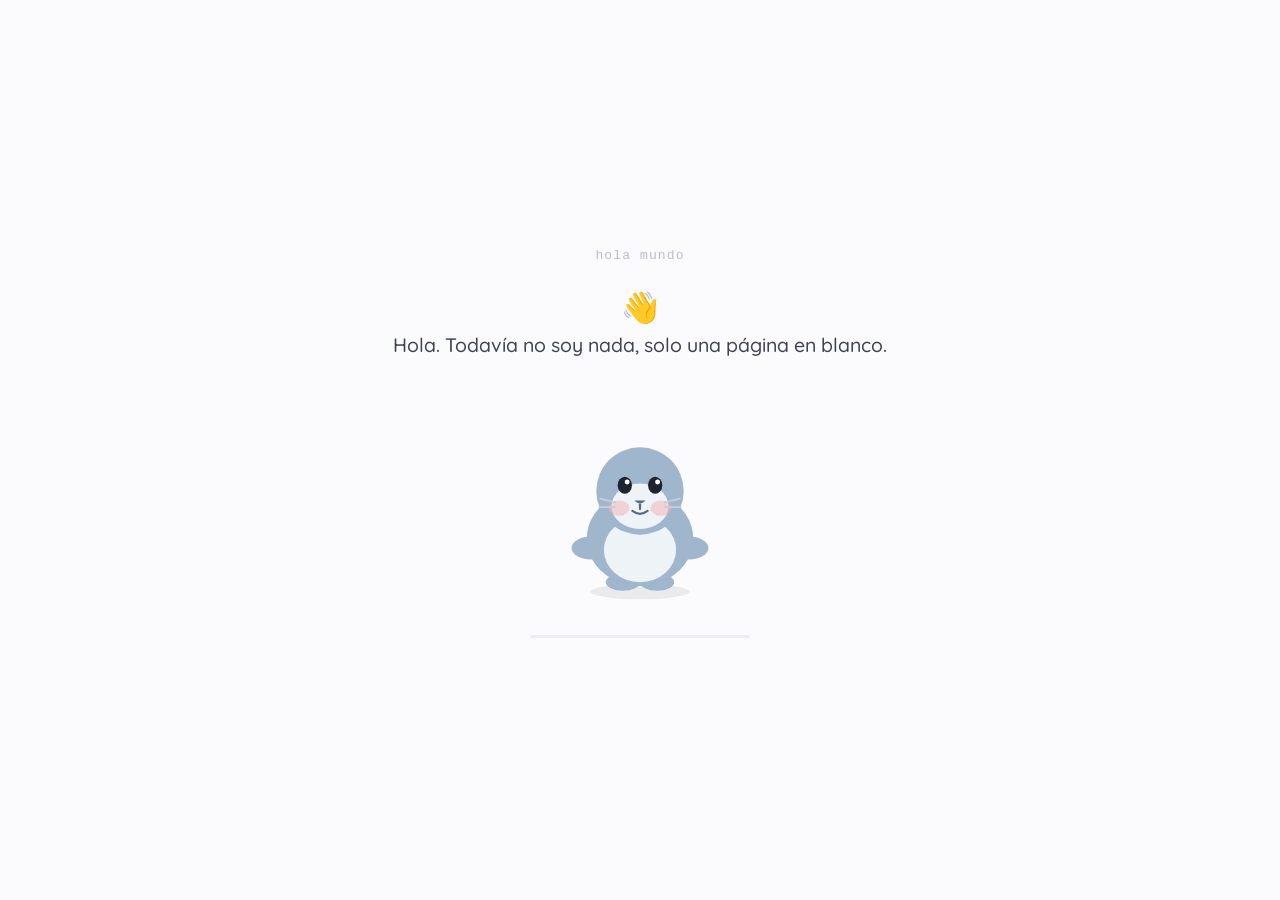
<file: index.html>
<!DOCTYPE html>
<html lang="es">
<head>
<meta charset="utf-8">
<meta name="viewport" content="width=device-width, initial-scale=1, viewport-fit=cover">
<meta name="theme-color" content="#0e1016">
<title>API UNIVERSAL</title>
<link rel="preconnect" href="https://fonts.googleapis.com">
<link rel="preconnect" href="https://fonts.gstatic.com" crossorigin>
<link rel="stylesheet" href="https://fonts.googleapis.com/css2?family=Bebas+Neue&family=Fredoka:wght@400;600&family=Lora:wght@400;600&family=Playfair+Display:wght@600;800&family=Quicksand:wght@400;600;700&family=Space+Grotesk:wght@400;600;700&display=swap">
<link rel="stylesheet" href="css/styles.css?v=13">
</head>
<body>

<!-- ================= HOLA MUNDO ================= -->
<section id="hola" class="hola">
  <div class="hola-caja">
    <p class="hola-cero">hola mundo</p>

    <div class="ico" id="ico"></div>
    <div class="dice" id="dice"></div>

    <div class="mascota" id="mascota"></div>

    <div class="responde" id="responde"></div>

    <div class="progreso" id="progreso"><div class="progreso-in" id="progreso-in"></div></div>
  </div>
</section>

<!-- ================= APP ================= -->
<section id="app" hidden>
  <header class="top">
    <button class="menu-btn" id="menu-btn" aria-label="Menú">☰</button>
    <div class="marca">API<span>UNIVERSAL</span></div>
    <div class="buscador"><span>🔎</span><input type="text" placeholder="Buscar" disabled></div>
    <div class="top-user">
      <span class="avatar" id="avatar"></span>
      <span class="top-nombre" id="top-nombre"></span>
      <button class="btn ghost mini" id="salir">Salir</button>
    </div>
  </header>

  <div class="cuerpo">
    <nav class="menu" id="menu">
      <button class="menu-item activo" data-vista="v-inicio"><i>🏠</i>Inicio</button>
      <button class="menu-item" data-vista="v-videos"><i>▶️</i>Videos</button>
      <button class="menu-item" data-vista="v-mensajes"><i>💬</i>Mensajes</button>
      <button class="menu-item" data-vista="v-perfil"><i>👤</i>Mi perfil</button>

      <div class="panel-caja">
        <div class="panel-cabeza">
          <span class="panel-tema" id="panel-tema"></span>
          <div>
            <b id="panel-titulo">Sin estilo todavía</b>
            <span id="panel-aire">La página está en su forma neutra</span>
          </div>
        </div>
        <div id="barras" class="barras"></div>
      </div>

      <div class="panel-caja">
        <div class="menu-titulo">Lo último que aprendió</div>
        <ul id="historial" class="historial"></ul>
        <button class="btn ghost mini ancho" id="reiniciar2">Empezar de nuevo</button>
      </div>
    </nav>

    <main class="centro">
      <div id="banner" class="banner"></div>

      <!-- ---------- inicio ---------- -->
      <section id="v-inicio" class="vista activo">
        <div id="inicio-vacio" class="vacio">
          <div class="vacio-ico">▶️</div>
          <h3>Todavía no sabemos nada de vos</h3>
          <p>Abrí cualquiera de estos videos. Con eso solo, la página se va a ir
             armando a tu gusto: los colores, lo que aparece y con quién platicás.</p>
        </div>
        <h4 class="seccion" id="titulo-inicio"></h4>
        <div id="rejilla-inicio" class="rejilla"></div>
        <h4 class="seccion" id="titulo-foro" hidden>En el foro</h4>
        <div id="feed"></div>
      </section>

      <!-- ---------- videos ---------- -->
      <section id="v-videos" class="vista">
        <div id="reproductor-caja" hidden>
          <div class="reproductor" id="reproductor">
            <div class="escena" id="escena"></div>
            <button class="play" id="play" aria-label="Reproducir">▶</button>
            <div class="barra"><div class="barra-in" id="barra-in"></div></div>
          </div>
          <div class="video-info">
            <h3 id="video-titulo"></h3>
            <p class="tenue chico" id="video-canal"></p>
            <div class="acciones">
              <button class="accion" id="v-like">🤍 Me gusta</button>
              <button class="accion" id="v-guardar">🔖 Guardar</button>
            </div>
            <div class="comentarios" id="video-coment"></div>
          </div>
        </div>
        <h4 class="seccion" id="titulo-videos"></h4>
        <div id="rejilla-videos" class="rejilla"></div>
      </section>

      <!-- ---------- mensajes ---------- -->
      <section id="v-mensajes" class="vista">
        <div class="chat">
          <div class="chat-head" id="chat-head"></div>
          <div class="chat-cuerpo" id="chat-cuerpo"></div>
          <div class="chat-pie">
            <input type="text" id="chat-texto" placeholder="Escribí un mensaje...">
            <button class="btn mini" id="chat-enviar">Enviar</button>
          </div>
        </div>
      </section>

      <!-- ---------- perfil ---------- -->
      <section id="v-perfil" class="vista">
        <div class="tarjeta perfil">
          <span class="avatar xl" id="avatar2"></span>
          <h3 id="perfil-nombre"></h3>
          <p class="tenue chico" id="perfil-user"></p>
          <p class="tenue" id="perfil-resumen"></p>
          <div class="chips" id="perfil-chips"></div>
          <button class="btn ghost mini" id="reiniciar">Empezar de nuevo</button>
        </div>
      </section>
    </main>
  </div>
</section>

<script src="js/app.js?v=13"></script>
<script src="js/mascota.js?v=13"></script>
</body>
</html>
</file>
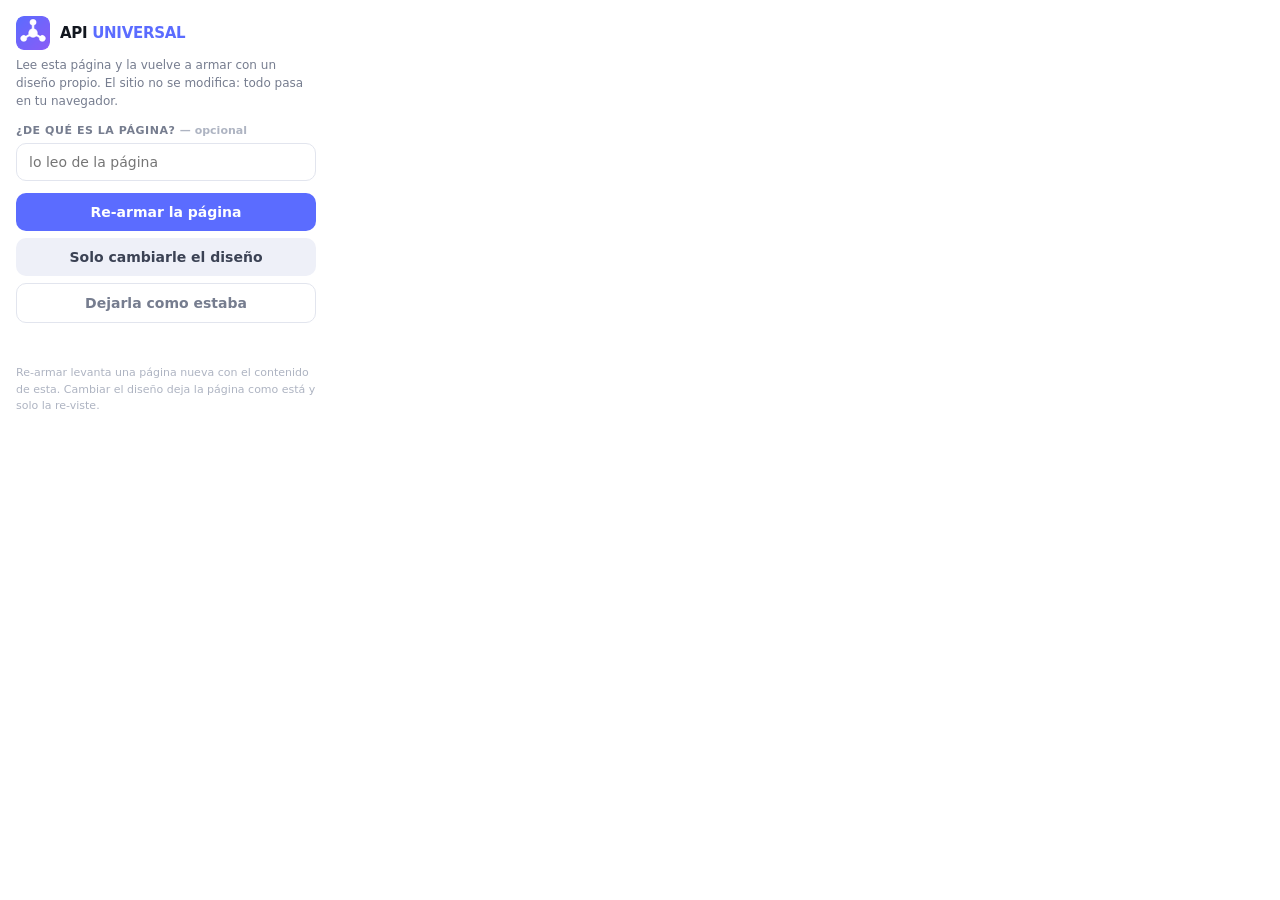
<file: extension/popup.html>
<!doctype html>
<meta charset="utf-8">
<style>
  body{width:300px;margin:0;padding:16px;font:14px "Segoe UI",system-ui,sans-serif;color:#12171f}
  .cab{display:flex;align-items:center;gap:10px;margin-bottom:6px}
  .cab img{border-radius:8px;display:block}
  h1{font-size:15px;margin:0;letter-spacing:-.02em}
  h1 span{color:#5b6cff}
  p.intro{margin:0 0 14px;font-size:12px;color:#767d8f;line-height:1.5}
  label{display:block;font-size:11px;font-weight:700;color:#767d8f;margin-bottom:6px;
        text-transform:uppercase;letter-spacing:.05em}
  label b{font-weight:700;color:#aeb4c2;text-transform:none;letter-spacing:0}
  input{width:100%;box-sizing:border-box;padding:10px 12px;border:1px solid #e2e5ee;
        border-radius:10px;font:inherit;margin-bottom:12px}
  input:focus{outline:0;border-color:#5b6cff;box-shadow:0 0 0 3px rgba(91,108,255,.14)}
  button{width:100%;padding:11px;border:0;border-radius:10px;background:#5b6cff;color:#fff;
         font:inherit;font-weight:600;cursor:pointer;margin-bottom:7px}
  button:hover:not(:disabled){filter:brightness(1.08)}
  button:disabled{opacity:.5;cursor:default}
  button.claro{background:#eef0f8;color:#3b4254}
  button.gris{background:transparent;color:#767d8f;border:1px solid #e2e5ee}
  .pie{font-size:11px;color:#aeb4c2;line-height:1.5;margin:10px 0 0}
  #msg{font-size:12px;color:#767d8f;line-height:1.45;margin:9px 0 0;min-height:16px}
  #msg.malo{color:#c0392b}
</style>
<div class="cab">
  <img src="iconos/icono48.png" alt="" width="34" height="34">
  <h1>API <span>UNIVERSAL</span></h1>
</div>
<p class="intro">Lee esta página y la vuelve a armar con un diseño propio.
   El sitio no se modifica: todo pasa en tu navegador.</p>

<label>¿De qué es la página? <b>— opcional</b></label>
<input id="tema" placeholder="lo leo de la página">

<button id="rearmar">Re-armar la página</button>
<button id="vestir" class="claro">Solo cambiarle el diseño</button>
<button id="quitar" class="gris">Dejarla como estaba</button>
<p id="msg"></p>
<p class="pie">Re-armar levanta una página nueva con el contenido de esta.
   Cambiar el diseño deja la página como está y solo la re-viste.</p>
<script src="popup.js"></script>
</file>
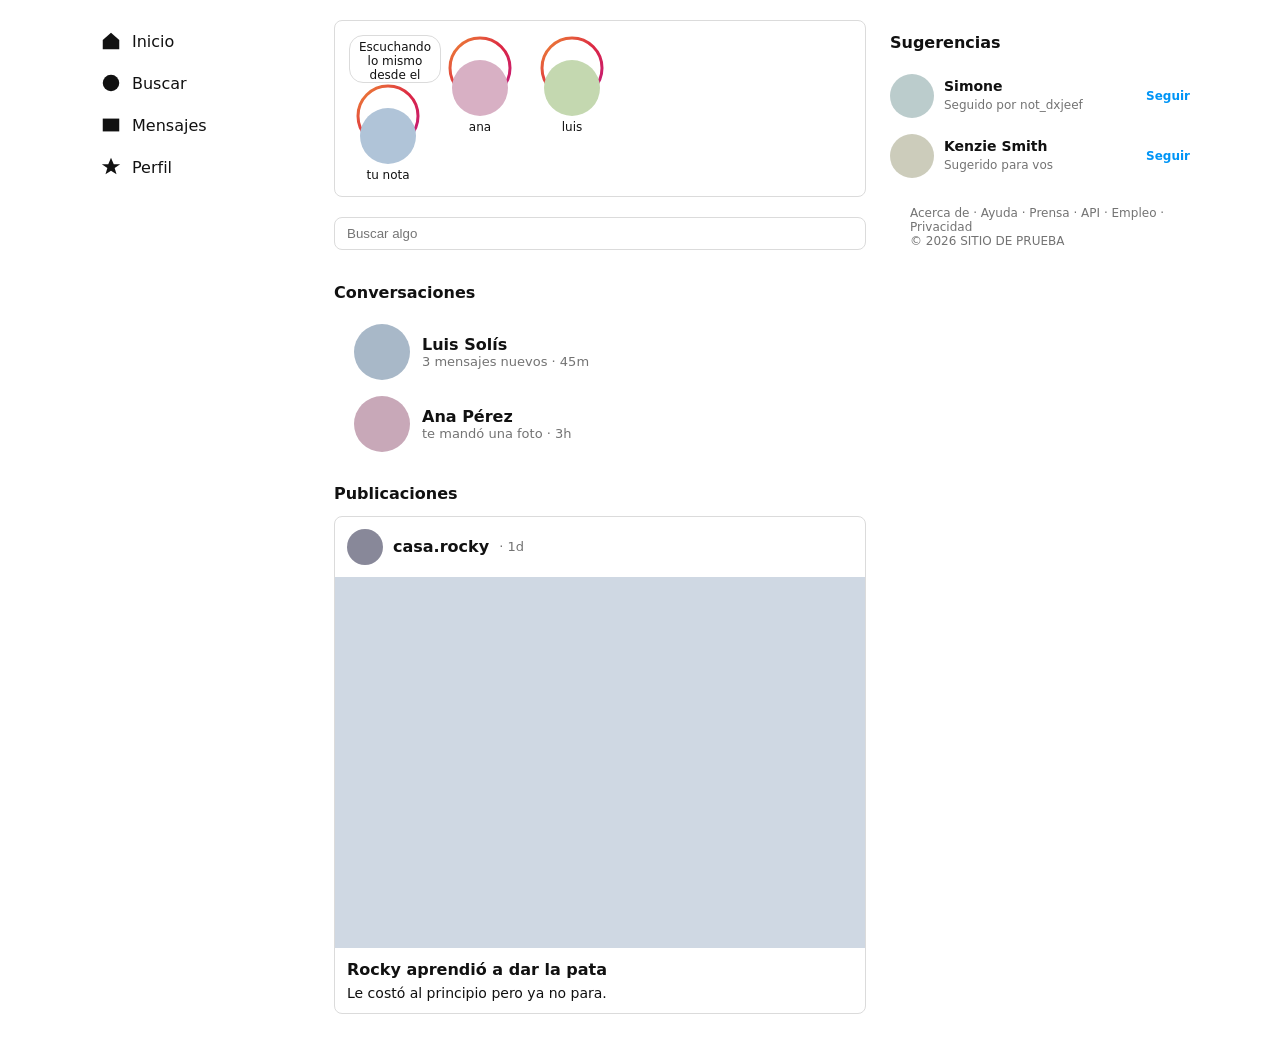
<file: servidor/prueba.html>
<!doctype html>
<html lang="es">
<head>
<meta charset="utf-8">
<meta name="viewport" content="width=device-width,initial-scale=1">
<title>Banco de pruebas</title>
<style>
  body{margin:0;font-family:"Segoe UI",system-ui,sans-serif;background:#fff;color:#111}
  .disposicion{display:flex;gap:24px;max-width:1100px;margin:0 auto;padding:20px}
  nav{width:220px;flex:none;position:sticky;top:20px;height:min-content}
  nav a{display:flex;align-items:center;gap:10px;padding:10px;text-decoration:none;color:#111}
  nav svg{width:22px;height:22px}
  main{flex:1;min-width:0}
  article{border:1px solid #dbdbdb;border-radius:8px;margin-bottom:20px;background:#fff}
  .cab{display:flex;align-items:center;gap:10px;padding:12px}
  .cab img{width:36px;height:36px;border-radius:50%}
  article > img{width:100%;display:block}
  aside{width:300px;flex:none}
  .sug{display:flex;align-items:center;gap:10px;padding:8px 0}
  .sug img{width:44px;height:44px;border-radius:50%}
  .sug .txt{flex:1;min-width:0}
  .sug b{display:block;font-size:14px}
  .sug span{font-size:12px;color:#737373}
  /* fila de lista, como una conversacion: es un div[role=button] ANCHO */
  .fila{display:flex;gap:12px;align-items:center;padding:8px 20px;cursor:pointer}
  .fila img{width:56px;height:56px;border-radius:50%}
  /* nota con medida justa: su texto desborda por poco y saca barra */
  .nota{width:78px;height:38px;overflow-y:auto;font-size:12px;
        border:1px solid #dbdbdb;border-radius:14px;padding:4px 6px;text-align:center}
  .historias{display:flex;gap:14px;padding:14px;border:1px solid #dbdbdb;border-radius:8px;margin-bottom:20px}
  .historia{text-align:center;width:78px}
  .historia canvas{width:66px;height:66px;display:block;margin:0 auto}
  .historia img{width:56px;height:56px;border-radius:50%;margin-top:-61px;position:relative}
  input{padding:8px 12px;border:1px solid #dbdbdb;border-radius:8px;width:100%;box-sizing:border-box}
  footer{padding:20px;font-size:12px;color:#737373}
  h2{font-size:16px}
</style>
</head>
<body>
<div class="disposicion">
  <nav role="navigation">
    <a href="#"><svg viewBox="0 0 24 24" fill="currentColor"><path d="M3 11l9-8 9 8v10H3z"/></svg>Inicio</a>
    <a href="#"><svg viewBox="0 0 24 24" fill="currentColor"><circle cx="12" cy="12" r="9"/></svg>Buscar</a>
    <a href="#"><svg viewBox="0 0 24 24" fill="currentColor"><rect x="3" y="5" width="18" height="14"/></svg>Mensajes</a>
    <a href="#"><svg viewBox="0 0 24 24" fill="currentColor"><path d="M12 2l3 7h7l-6 4 2 7-6-4-6 4 2-7-6-4h7z"/></svg>Perfil</a>
  </nav>

  <main role="main">
    <div role="presentation" class="historias">
      <div class="historia">
        <div class="nota">Escuchando lo mismo desde el martes</div>
        <canvas width="66" height="66"></canvas>
        <img src="data:image/svg+xml,%3Csvg xmlns='http://www.w3.org/2000/svg' width='56' height='56'%3E%3Crect width='56' height='56' fill='%23b0c4d8'/%3E%3C/svg%3E" alt="foto de perfil">
        <div style="font-size:12px">tu nota</div>
      </div>
      <div class="historia">
        <canvas width="66" height="66"></canvas>
        <img src="data:image/svg+xml,%3Csvg xmlns='http://www.w3.org/2000/svg' width='56' height='56'%3E%3Crect width='56' height='56' fill='%23d8b0c4'/%3E%3C/svg%3E" alt="foto de perfil">
        <div style="font-size:12px">ana</div>
      </div>
      <div class="historia">
        <canvas width="66" height="66"></canvas>
        <img src="data:image/svg+xml,%3Csvg xmlns='http://www.w3.org/2000/svg' width='56' height='56'%3E%3Crect width='56' height='56' fill='%23c4d8b0'/%3E%3C/svg%3E" alt="foto de perfil">
        <div style="font-size:12px">luis</div>
      </div>
    </div>

    <input type="text" placeholder="Buscar algo" style="margin-bottom:20px">

    <h2>Conversaciones</h2>
    <div role="button" class="fila" tabindex="0">
      <img src="data:image/svg+xml,%3Csvg xmlns='http://www.w3.org/2000/svg' width='56' height='56'%3E%3Crect width='56' height='56' fill='%23a8b8c8'/%3E%3C/svg%3E" alt="foto de perfil">
      <div><b>Luis Solís</b><div style="font-size:13px;color:#737373">3 mensajes nuevos · 45m</div></div>
    </div>
    <div role="button" class="fila" tabindex="0">
      <img src="data:image/svg+xml,%3Csvg xmlns='http://www.w3.org/2000/svg' width='56' height='56'%3E%3Crect width='56' height='56' fill='%23c8a8b8'/%3E%3C/svg%3E" alt="foto de perfil">
      <div><b>Ana Pérez</b><div style="font-size:13px;color:#737373">te mandó una foto · 3h</div></div>
    </div>

    <h2 style="margin-top:24px">Publicaciones</h2>
    <article>
      <div class="cab">
        <img src="data:image/svg+xml,%3Csvg xmlns='http://www.w3.org/2000/svg' width='36' height='36'%3E%3Crect width='36' height='36' fill='%23889'/%3E%3C/svg%3E" alt="foto de perfil">
        <b>casa.rocky</b><span style="color:#737373;font-size:13px">· 1d</span>
      </div>
      <img src="data:image/svg+xml,%3Csvg xmlns='http://www.w3.org/2000/svg' width='600' height='420'%3E%3Crect width='600' height='420' fill='%23cfd8e3'/%3E%3C/svg%3E" alt="publicación">
      <div style="padding:12px"><b>Rocky aprendió a dar la pata</b>
        <p style="margin:6px 0 0;font-size:14px">Le costó al principio pero ya no para.</p></div>
    </article>
  </main>

  <aside>
    <h2>Sugerencias</h2>
    <div class="sug">
      <img src="data:image/svg+xml,%3Csvg xmlns='http://www.w3.org/2000/svg' width='44' height='44'%3E%3Crect width='44' height='44' fill='%23bcc'/%3E%3C/svg%3E" alt="foto de perfil">
      <div class="txt"><b>Simone</b><span>Seguido por not_dxjeef</span></div>
      <div role="button" tabindex="0" style="color:#0095f6;font-weight:600;font-size:12px">Seguir</div>
    </div>
    <div class="sug">
      <img src="data:image/svg+xml,%3Csvg xmlns='http://www.w3.org/2000/svg' width='44' height='44'%3E%3Crect width='44' height='44' fill='%23ccb'/%3E%3C/svg%3E" alt="foto de perfil">
      <div class="txt"><b>Kenzie Smith</b><span>Sugerido para vos</span></div>
      <div role="button" tabindex="0" style="color:#0095f6;font-weight:600;font-size:12px">Seguir</div>
    </div>
    <footer>Acerca de · Ayuda · Prensa · API · Empleo · Privacidad<br>© 2026 SITIO DE PRUEBA</footer>
  </aside>
</div>

<script>
/* los anillos de las historias, como los dibuja el sitio real */
document.querySelectorAll('.historia canvas').forEach((c,i)=>{
  const x=c.getContext('2d');
  const g=x.createLinearGradient(0,0,66,66);
  g.addColorStop(0,'#f09433'); g.addColorStop(.5,'#dc2743'); g.addColorStop(1,'#bc1888');
  x.strokeStyle=g; x.lineWidth=3; x.beginPath(); x.arc(33,33,30,0,Math.PI*2); x.stroke();
});
</script>
</body>
</html>
</file>
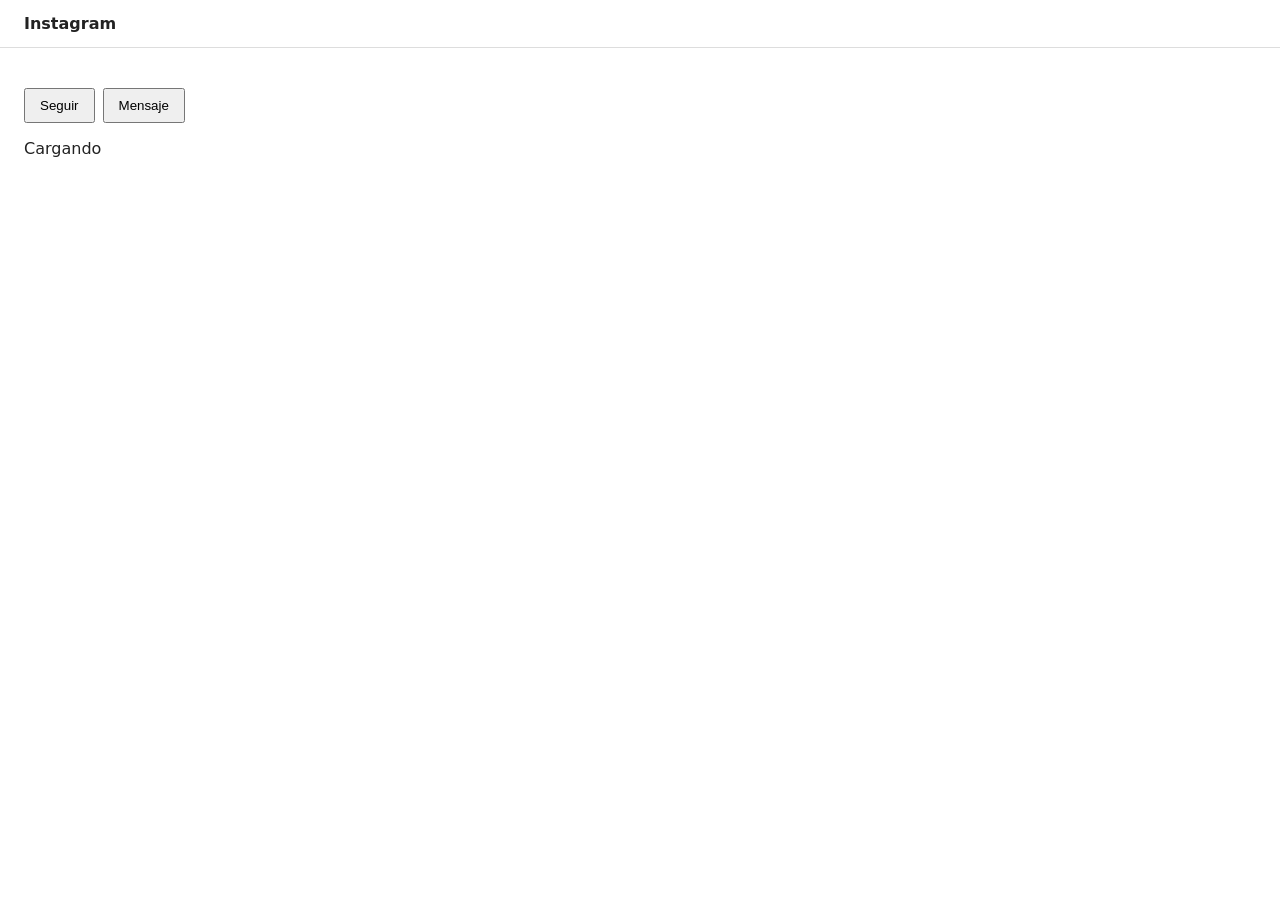
<file: servidor/prueba_flaca.html>
<!doctype html>
<html lang="es">
<meta charset="utf-8">
<title>Banco de pruebas — una pagina flaca</title>
<!--
  Una pagina que casi no tiene nada: es el caso que dispara la invencion.
  Imita lo que devuelve una app moderna cuando el extractor la mira: una
  cabecera, un par de botones y ni un parrafo.
-->
<style>
  body{margin:0;font:16px system-ui,sans-serif;color:#222;background:#fff}
  header{display:flex;gap:16px;align-items:center;padding:14px 24px;border-bottom:1px solid #ddd}
  .logo{font-weight:800}
  main{padding:40px 24px}
  button{padding:8px 14px;margin-right:8px}
</style>
<header><span class="logo">Instagram</span></header>
<main>
  <button>Seguir</button><button>Mensaje</button>
  <p>Cargando</p>
</main>
</html>
</file>
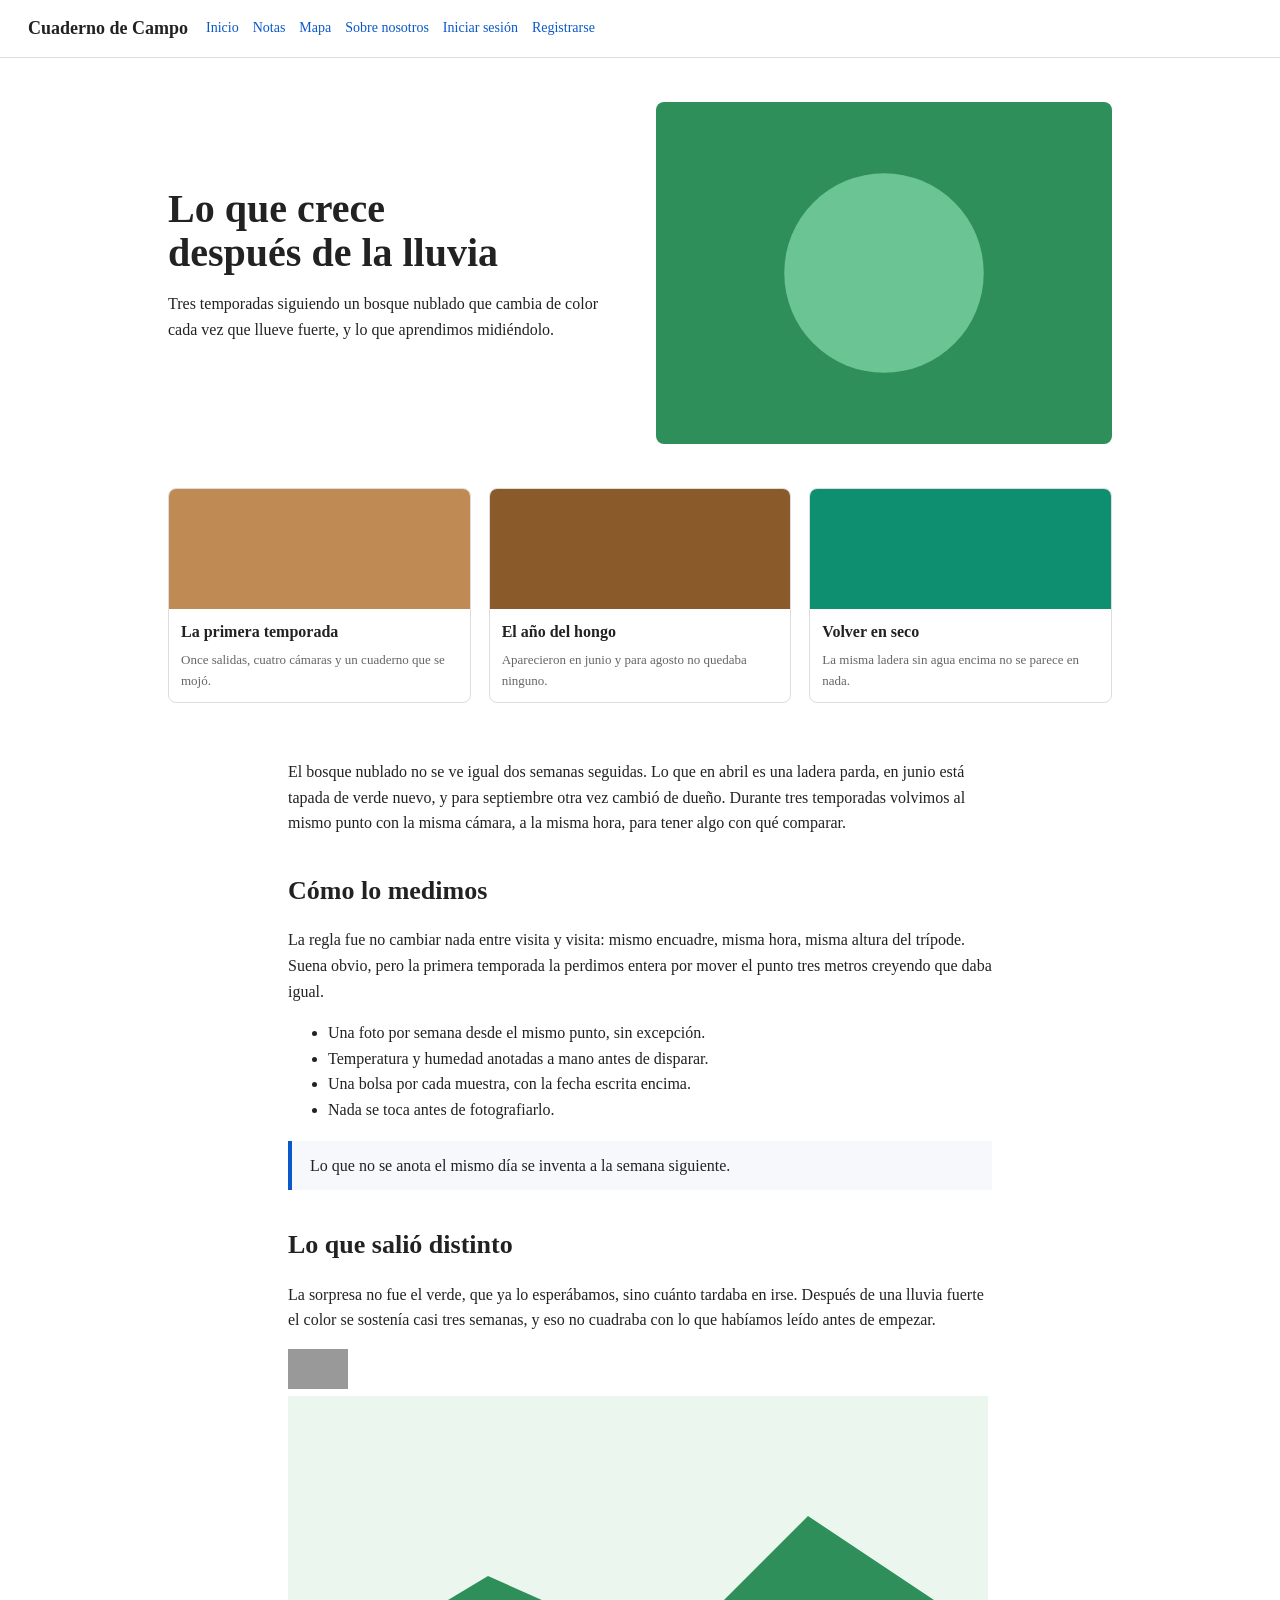
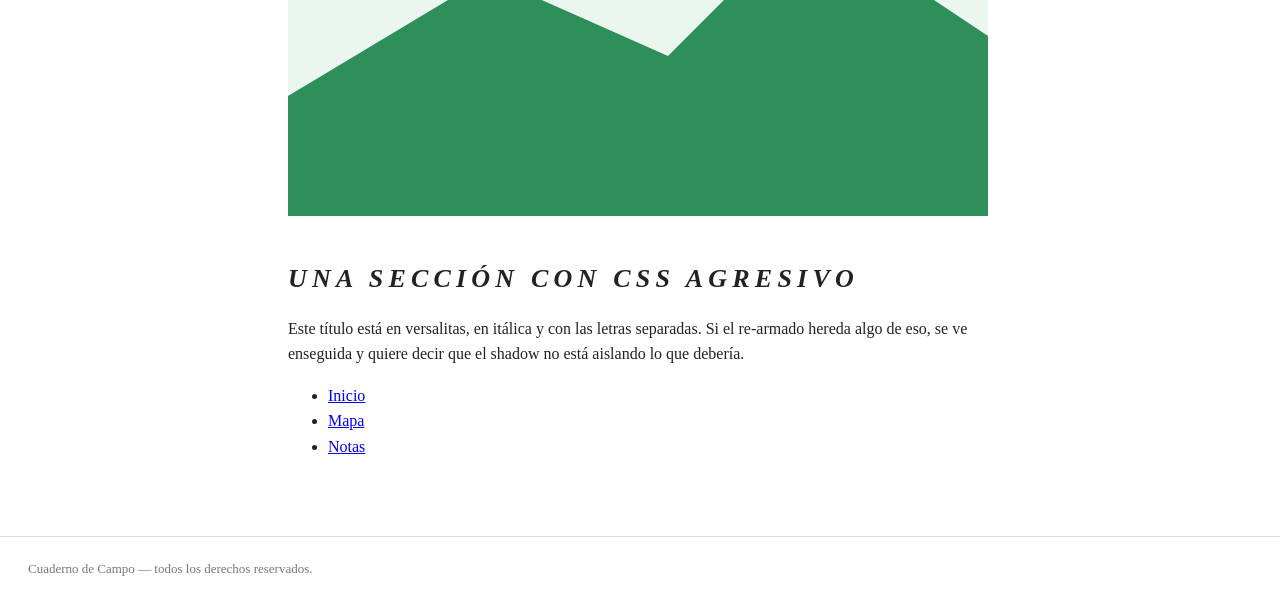
<file: servidor/prueba_rearmado.html>
<!doctype html>
<html lang="es">
<meta charset="utf-8">
<title>Banco de pruebas — el re-armado</title>
<meta name="description" content="Una página cualquiera, con las formas que el extractor tiene que reconocer.">
<!--
  BANCO DE PRUEBAS DEL RE-ARMADO.

  Es una pagina de mentira con las formas que el extractor tiene que
  reconocer: cabecera con menu, portada con foto, una rejilla de tarjetas,
  un articulo con titulos y listas, y un pie. Ademas trae trampas a
  proposito: texto escondido, un menu disfrazado de lista, una imagen
  chiquita que NO deberia entrar y un contenedor con CSS agresivo.

  Sirve para medir sin depender de que un sitio ajeno este como esperabamos.
  Se abre en http://localhost:4321/servidor/prueba_rearmado.html
-->
<style>
  *{box-sizing:border-box}
  body{margin:0;font:16px/1.6 Georgia,serif;color:#222;background:#fff}
  header{display:flex;gap:18px;align-items:center;padding:14px 28px;border-bottom:1px solid #ddd}
  header .logo{font-weight:800;font-size:18px}
  nav{display:flex;gap:14px}
  nav a{color:#0a58ca;text-decoration:none;font-size:14px}
  .hero{padding:44px 28px;max-width:1000px;margin:0 auto;display:grid;
        grid-template-columns:1fr 1fr;gap:32px;align-items:center}
  .hero img{width:100%;border-radius:8px}
  h1{font-size:40px;line-height:1.1;margin:0 0 14px}
  .rejilla{display:grid;grid-template-columns:repeat(3,1fr);gap:18px;
           max-width:1000px;margin:0 auto;padding:0 28px 40px}
  .cosa{border:1px solid #ddd;border-radius:8px;overflow:hidden}
  .cosa img{width:100%;height:120px;object-fit:cover;display:block}
  .cosa div{padding:10px 12px}
  .cosa h3{margin:0 0 6px;font-size:16px}
  .cosa p{margin:0;font-size:13px;color:#666}
  main{max-width:760px;margin:0 auto;padding:0 28px 60px}
  h2{margin:34px 0 12px;font-size:26px}
  blockquote{margin:18px 0;padding:12px 18px;border-left:4px solid #0a58ca;background:#f6f8fc}
  footer{border-top:1px solid #ddd;padding:22px 28px;color:#777;font-size:13px}
  .escondido{display:none}
  .agresivo{text-transform:uppercase;font-style:italic;letter-spacing:.2em}
  .chiquita{width:60px;height:40px}
</style>

<header>
  <span class="logo">Cuaderno de Campo</span>
  <nav>
    <a href="/inicio">Inicio</a>
    <a href="/notas">Notas</a>
    <a href="/mapa">Mapa</a>
    <a href="/sobre">Sobre nosotros</a>
    <a href="/entrar">Iniciar sesión</a>
    <a href="/alta">Registrarse</a>
  </nav>
</header>

<section class="hero">
  <div>
    <h1>Lo que crece<br>después de la lluvia</h1>
    <p>Tres temporadas siguiendo un bosque nublado que cambia de color cada
       vez que llueve fuerte, y lo que aprendimos midiéndolo.</p>
  </div>
  <img src="data:image/svg+xml;utf8,%3Csvg xmlns='http://www.w3.org/2000/svg' width='640' height='480'%3E%3Crect width='640' height='480' fill='%232f8f5b'/%3E%3Ccircle cx='320' cy='240' r='140' fill='%236bc493'/%3E%3C/svg%3E" alt="El bosque desde arriba">
</section>

<section class="rejilla">
  <article class="cosa">
    <img src="data:image/svg+xml;utf8,%3Csvg xmlns='http://www.w3.org/2000/svg' width='400' height='260'%3E%3Crect width='400' height='260' fill='%23c08a55'/%3E%3C/svg%3E" alt="">
    <div><h3>La primera temporada</h3><p>Once salidas, cuatro cámaras y un cuaderno que se mojó.</p></div>
  </article>
  <article class="cosa">
    <img src="data:image/svg+xml;utf8,%3Csvg xmlns='http://www.w3.org/2000/svg' width='400' height='260'%3E%3Crect width='400' height='260' fill='%238a5a2b'/%3E%3C/svg%3E" alt="">
    <div><h3>El año del hongo</h3><p>Aparecieron en junio y para agosto no quedaba ninguno.</p></div>
  </article>
  <article class="cosa">
    <img src="data:image/svg+xml;utf8,%3Csvg xmlns='http://www.w3.org/2000/svg' width='400' height='260'%3E%3Crect width='400' height='260' fill='%230e8f6f'/%3E%3C/svg%3E" alt="">
    <div><h3>Volver en seco</h3><p>La misma ladera sin agua encima no se parece en nada.</p></div>
  </article>
</section>

<main>
  <p>El bosque nublado no se ve igual dos semanas seguidas. Lo que en abril es
     una ladera parda, en junio está tapada de verde nuevo, y para septiembre
     otra vez cambió de dueño. Durante tres temporadas volvimos al mismo punto
     con la misma cámara, a la misma hora, para tener algo con qué comparar.</p>

  <span class="escondido">ESTE TEXTO ESTA ESCONDIDO Y NO DEBERIA APARECER EN EL RE-ARMADO</span>

  <h2>Cómo lo medimos</h2>
  <p>La regla fue no cambiar nada entre visita y visita: mismo encuadre, misma
     hora, misma altura del trípode. Suena obvio, pero la primera temporada la
     perdimos entera por mover el punto tres metros creyendo que daba igual.</p>
  <ul>
    <li>Una foto por semana desde el mismo punto, sin excepción.</li>
    <li>Temperatura y humedad anotadas a mano antes de disparar.</li>
    <li>Una bolsa por cada muestra, con la fecha escrita encima.</li>
    <li>Nada se toca antes de fotografiarlo.</li>
  </ul>

  <blockquote>Lo que no se anota el mismo día se inventa a la semana siguiente.</blockquote>

  <h2>Lo que salió distinto</h2>
  <p>La sorpresa no fue el verde, que ya lo esperábamos, sino cuánto tardaba en
     irse. Después de una lluvia fuerte el color se sostenía casi tres semanas,
     y eso no cuadraba con lo que habíamos leído antes de empezar.</p>
  <img class="chiquita" src="data:image/svg+xml;utf8,%3Csvg xmlns='http://www.w3.org/2000/svg' width='60' height='40'%3E%3Crect width='60' height='40' fill='%23999'/%3E%3C/svg%3E" alt="icono chiquito que no deberia entrar">
  <img src="data:image/svg+xml;utf8,%3Csvg xmlns='http://www.w3.org/2000/svg' width='700' height='420'%3E%3Crect width='700' height='420' fill='%23eaf6ee'/%3E%3Cpath d='M0 300 L200 180 L380 260 L520 120 L700 240 L700 420 L0 420Z' fill='%232f8f5b'/%3E%3C/svg%3E" alt="La ladera en las tres temporadas, una encima de otra">

  <h2 class="agresivo">Una sección con CSS agresivo</h2>
  <p>Este título está en versalitas, en itálica y con las letras separadas. Si
     el re-armado hereda algo de eso, se ve enseguida y quiere decir que el
     shadow no está aislando lo que debería.</p>

  <ul>
    <li><a href="/a">Inicio</a></li>
    <li><a href="/b">Mapa</a></li>
    <li><a href="/c">Notas</a></li>
  </ul>
</main>

<footer>Cuaderno de Campo — todos los derechos reservados.</footer>
</html>
</file>
<file: css/styles.css>
:root{
  --acento:#5b6cff;
  --acento-suave:#eef0ff;
  --tinta:#0e1016;
  --tinta-2:#3d4353;
  --tenue:#767d8f;
  --papel:#ffffff;
  --fondo:#f6f7fb;
  --linea:#e6e8f0;
  --sombra-s:0 1px 2px rgba(14,16,22,.05);
  --sombra:0 2px 4px rgba(14,16,22,.04),0 12px 28px rgba(14,16,22,.07);
  --r:16px;
  --r-s:10px;
  --avatar-r:50%;
  --tt:none;
  --ls:-.02em;
  --borde:1px solid;
  --fuente-tit:'Space Grotesk','Segoe UI',sans-serif;
  --fuente-txt:'Segoe UI',system-ui,sans-serif;
  --franja:linear-gradient(90deg,#5b6cff,#8b5cf6);
}

*{box-sizing:border-box}
html,body{margin:0;padding:0}
body{
  font-family:var(--fuente-txt);
  background-color:var(--fondo);color:var(--tinta);
  background-repeat:repeat;background-position:0 0;
  -webkit-font-smoothing:antialiased;
}
button,input{font-family:inherit;font-size:1rem;color:inherit}
[hidden]{display:none !important}
h2,h3,h4,h5{margin:0;font-family:var(--fuente-tit);letter-spacing:var(--ls);text-transform:var(--tt)}
.seccion,.marca,.menu-item,.tab,.btn,.accion,.etiqueta,.chip,.panel-cabeza b,.vmeta b,.chat-head{
  font-family:var(--fuente-tit);letter-spacing:var(--ls)}
.seccion,.marca{text-transform:var(--tt)}

.marca{font-weight:800;letter-spacing:-.03em;font-size:1.05rem}
.marca span{color:var(--acento);margin-left:.28em;transition:color .35s}
.marca.grande{font-size:1.5rem;margin-bottom:26px}

.tenue{color:var(--tenue);line-height:1.55}
.chico{font-size:.82rem}

.btn{
  width:100%;padding:12px;border:0;border-radius:var(--r-s);
  background:var(--acento);color:#fff;font-weight:650;cursor:pointer;
  transition:transform .12s,filter .15s,background .35s;
}
.btn:hover{filter:brightness(1.07)}
.btn:active{transform:scale(.985)}
.btn.ghost{background:transparent;color:var(--tenue);border:1px solid var(--linea)}
.btn.ghost:hover{color:var(--tinta);border-color:var(--tenue)}
.btn.mini{width:auto;padding:8px 15px;font-size:.86rem}

/* ================= ACCESO ================= */
.acceso{min-height:100vh;display:grid;grid-template-columns:1.05fr .95fr}
.acceso-arte{
  background:
    radial-gradient(700px 420px at 22% 18%, rgba(255,255,255,.16), transparent 62%),
    linear-gradient(150deg,#4d5cf0 0%,#7b5bf0 52%,#a855c8 100%);
  color:#fff;display:flex;align-items:center;padding:56px;
}
.acceso-arte-in{max-width:440px}
.acceso-arte .marca span{color:#fff;opacity:.72}
.acceso-arte h2{font-size:2.5rem;line-height:1.12;margin-bottom:16px;font-weight:750}
.acceso-arte p{font-size:1.03rem;line-height:1.6;opacity:.9;margin:0 0 26px}
.acceso-pastillas{display:flex;flex-wrap:wrap;gap:9px;margin-bottom:30px}
.acceso-pastillas span{
  width:44px;height:44px;border-radius:13px;display:grid;place-items:center;font-size:1.3rem;
  background:rgba(255,255,255,.16);border:1px solid rgba(255,255,255,.2);
}
.mini-nota{font-size:.82rem !important;opacity:.62 !important;margin:0 !important}

.acceso-form{display:flex;align-items:center;justify-content:center;padding:40px 28px}
.card{width:100%;max-width:392px}
.tabs{display:flex;gap:4px;margin-bottom:26px;background:var(--linea);padding:4px;border-radius:12px}
.tab{
  flex:1;padding:10px;border:0;border-radius:9px;background:transparent;
  color:var(--tenue);cursor:pointer;font-weight:650;font-size:.9rem;transition:.15s;
}
.tab.activo{background:var(--papel);color:var(--tinta);box-shadow:var(--sombra-s)}
.panel{display:none}
.panel.activo{display:block;animation:sube .25s ease both}
@keyframes sube{from{opacity:0;transform:translateY(6px)}to{opacity:1;transform:none}}

label{display:block;margin-bottom:15px;font-size:.8rem;color:var(--tenue);font-weight:650}
input[type=text],input[type=password]{
  width:100%;margin-top:7px;padding:12px 14px;border:1px solid var(--linea);
  border-radius:var(--r-s);background:var(--papel);color:var(--tinta);
  transition:border-color .15s,box-shadow .15s,background .45s,color .45s;
}
input:focus{outline:0;border-color:var(--acento);box-shadow:0 0 0 3px var(--acento-suave)}
.error{color:#e0454b;font-size:.82rem;min-height:1.1em;margin:0 0 10px}
.pie{text-align:center;color:var(--tenue);font-size:.85rem;margin:16px 0 0}
.pie a{color:var(--acento);text-decoration:none;font-weight:650}

/* ================= APP ================= */
.top{
  position:sticky;top:0;z-index:30;height:62px;background:var(--papel);
  transition:background .45s ease;
  border-bottom:1px solid var(--linea);display:flex;align-items:center;
  gap:18px;padding:0 20px;
}
.top::after{content:"";position:absolute;left:0;right:0;bottom:-1px;height:3px;
  background:var(--franja);transition:background .45s ease}
.menu-btn{display:none;border:0;background:transparent;font-size:1.25rem;cursor:pointer;padding:6px}
.buscador{
  flex:1;max-width:360px;display:flex;align-items:center;gap:8px;
  background:var(--fondo);border:1px solid var(--linea);border-radius:999px;padding:8px 15px;
}
.buscador span{opacity:.45;font-size:.9rem}
.buscador{transition:background .45s ease,border-color .45s ease}
.buscador input{border:0;background:transparent;width:100%;margin:0;padding:0;font-size:.9rem}
.buscador input:focus{box-shadow:none}
.top-user{margin-left:auto;display:flex;align-items:center;gap:11px}
.top-nombre{font-weight:650;font-size:.9rem}
.avatar{
  width:36px;height:36px;border-radius:var(--avatar-r);display:grid;place-items:center;flex:none;
  background:var(--acento);color:#fff;font-weight:700;font-size:.82rem;
  transition:background .35s;
}
.avatar.xl{width:76px;height:76px;font-size:1.6rem;margin:0 auto 12px}

.cuerpo{display:flex;gap:30px;max-width:1180px;margin:0 auto;padding:26px 22px 60px;align-items:flex-start}

.menu{width:236px;flex:none;position:sticky;top:88px;color:var(--tinta)}
.menu-item{
  width:100%;display:flex;align-items:center;gap:11px;padding:11px 13px;margin-bottom:3px;
  border:0;background:transparent;border-radius:var(--r-s);cursor:pointer;
  font-weight:650;font-size:.92rem;color:var(--tinta-2);text-align:left;
  transition:background .15s,color .45s;
}
.menu-item i{font-style:normal;font-size:1.05rem;width:20px;text-align:center}
.menu-item:hover{background:var(--acento-suave)}
.menu-item.activo{background:var(--acento);color:#fff}
.panel-caja{border-radius:var(--r);padding:15px;margin-top:16px}
.panel-cabeza{display:flex;align-items:center;gap:11px;margin-bottom:14px}
.panel-tema{width:40px;height:40px;border-radius:var(--avatar-r);display:grid;place-items:center;
  font-size:1.25rem;background:var(--acento-suave);flex:none;transition:background .45s,border-radius .45s}
.panel-cabeza b{display:block;font-size:.9rem;line-height:1.2}
.panel-cabeza span:last-child{font-size:.75rem;color:var(--tenue);line-height:1.35;display:block;margin-top:2px}
.historial{list-style:none;margin:0 0 12px;padding:0;display:flex;flex-direction:column;gap:9px}
.historial li{display:flex;gap:9px;align-items:flex-start;font-size:.78rem;line-height:1.4}
.h-ico{width:22px;height:22px;border-radius:var(--avatar-r);display:grid;place-items:center;
  font-size:.72rem;flex:none;transition:border-radius .45s}
.h-txt{color:var(--tinta-2)}
.h-txt b{color:var(--acento);margin-left:5px;font-weight:700}
.btn.ancho{width:100%}
.menu-sep{height:1px;background:var(--linea);margin:18px 0}
.menu-titulo{font-size:.72rem;font-weight:700;color:var(--tenue);text-transform:uppercase;
  letter-spacing:.07em;margin-bottom:12px;padding-left:2px}
.barras{display:flex;flex-direction:column;gap:11px;padding-left:2px}
.barra-item{font-size:.83rem}
.barra-item div{display:flex;justify-content:space-between;margin-bottom:5px}
.barra-item b{font-weight:650}
.barra-item span{color:var(--tenue)}
.pista{height:6px;border-radius:99px;background:var(--acento-suave);overflow:hidden}
.pista i{display:block;height:100%;border-radius:99px;background:var(--acento);
  transition:width .5s cubic-bezier(.4,0,.2,1),background .35s}
.vacio-txt{font-size:.82rem;color:var(--tenue);line-height:1.5;margin:0}

.centro{flex:1;min-width:0}
.tarjeta,.post,.chat,#reproductor-caja,.vacio,.panel-caja{
  background:var(--papel);
  border:var(--borde) var(--linea);
  transition:border-color .45s ease,border-radius .45s ease,background .45s ease}
.post,.tarjeta,#reproductor-caja,.chat{box-shadow:var(--sombra)}
.vista{display:none}
.vista.activo{display:block;animation:sube .3s ease both}

.banner{
  background:var(--franja);color:#fff;border-radius:var(--r);padding:15px 18px;
  margin-bottom:22px;font-size:.93rem;line-height:1.5;position:relative;overflow:hidden;
  transition:background .45s ease;
}
.banner b{font-weight:700}
.banner-txt{position:relative;z-index:2;display:block}
.banner-deco{position:absolute;right:-6px;top:50%;transform:translateY(-50%);
  font-size:2.6rem;letter-spacing:.12em;opacity:.2;white-space:nowrap;pointer-events:none}
.banner:empty{display:none}

.seccion{font-size:1.05rem;margin:0 0 14px;font-weight:700}
.rejilla{display:grid;grid-template-columns:repeat(3,1fr);gap:18px;margin-bottom:30px}

.vacio{
  background:var(--papel);border:1px dashed var(--linea);border-radius:var(--r);
  padding:34px 26px;text-align:center;margin-bottom:26px;
}
.vacio-ico{font-size:2.2rem;margin-bottom:10px}
.vacio h3{font-size:1.15rem;margin-bottom:8px}
.vacio p{color:var(--tenue);line-height:1.6;margin:0 auto;max-width:430px;font-size:.92rem}

/* ---------- tarjeta de video ---------- */
.vcard{cursor:pointer;animation:sube .3s ease both}
.mini{position:relative;border-radius:var(--r-s);overflow:hidden;aspect-ratio:16/9;
  box-shadow:var(--sombra-s);transition:transform .2s,box-shadow .2s}
.vcard:hover .mini{transform:translateY(-3px);box-shadow:var(--sombra)}
.mini svg{display:block;width:100%;height:100%}
.dur{position:absolute;right:7px;bottom:7px;background:rgba(6,8,14,.78);color:#fff;
  font-size:.7rem;padding:2px 6px;border-radius:5px;font-weight:650}
.lupa{position:absolute;inset:0;display:grid;place-items:center;opacity:0;transition:opacity .2s;
  background:rgba(6,8,14,.28);color:#fff;font-size:1.5rem}
.vcard:hover .lupa{opacity:1}
.vmeta{padding:10px 2px 0}
.vmeta b{display:block;font-size:.9rem;line-height:1.35;font-weight:650}
.vmeta span{display:block;font-size:.78rem;color:var(--tenue);margin-top:4px}
.nuevo{display:inline-block;background:var(--acento-suave);color:var(--acento);
  font-size:.68rem;font-weight:700;padding:2px 7px;border-radius:99px;margin-left:6px}

/* ---------- reproductor ---------- */
#reproductor-caja{background:var(--papel);border:1px solid var(--linea);border-radius:var(--r);
  overflow:hidden;margin-bottom:28px;box-shadow:var(--sombra)}
.reproductor{position:relative;aspect-ratio:16/9;background:#0a0c12;display:grid;place-items:center}
.escena{position:absolute;inset:0}
.escena svg{width:100%;height:100%;display:block}
.escena .flota{animation:flota 3.4s ease-in-out infinite;transform-box:fill-box;
  transform-origin:center;animation-play-state:paused}
.reproductor.play .escena .flota{animation-play-state:running}
@keyframes flota{0%,100%{transform:translateY(0) rotate(-3deg)}50%{transform:translateY(-14px) rotate(3deg)}}
.play{position:relative;z-index:2;width:62px;height:62px;border-radius:50%;border:0;cursor:pointer;
  background:rgba(255,255,255,.94);color:#0a0c12;font-size:1.2rem;padding-left:4px;
  box-shadow:0 6px 20px rgba(0,0,0,.3);transition:opacity .3s,transform .15s}
.play:hover{transform:scale(1.06)}
.reproductor.play .play{opacity:0;pointer-events:none}
.barra{position:absolute;left:0;right:0;bottom:0;height:4px;background:rgba(255,255,255,.18);z-index:3}
.barra-in{height:100%;width:0;background:var(--acento);transition:width .15s linear}
.video-info{padding:18px}
.video-info h3{font-size:1.15rem;margin-bottom:5px;line-height:1.3}
.acciones{display:flex;gap:9px;margin:14px 0 4px;flex-wrap:wrap}
.accion{
  border:1px solid var(--linea);background:transparent;border-radius:99px;
  padding:8px 15px;font-size:.85rem;font-weight:650;cursor:pointer;color:var(--tinta-2);transition:.15s;
}
.accion:hover{border-color:var(--acento);color:var(--acento)}
.accion.on{background:var(--acento);border-color:var(--acento);color:#fff}

/* ---------- publicaciones ---------- */
.post{
  background:var(--papel);border:1px solid var(--linea);border-radius:var(--r);
  padding:17px;margin-bottom:14px;box-shadow:var(--sombra-s);animation:sube .3s ease both;
}
.post.mezcla{border-color:var(--acento)}
.post-head{display:flex;align-items:center;gap:10px;margin-bottom:10px}
.post-head b{font-size:.9rem}
.etiqueta{margin-left:auto;font-size:.72rem;padding:4px 10px;border-radius:99px;font-weight:650;
  background:var(--acento-suave);color:var(--acento)}
.post h5{margin:0 0 4px;font-size:1rem;line-height:1.35}
.post p{margin:0;font-size:.93rem;line-height:1.55;color:var(--tinta-2)}

/* ---------- comentarios ---------- */
.comentarios{margin-top:14px;border-top:1px solid var(--linea);padding-top:14px}
.coment-linea{display:flex;gap:8px;margin-bottom:12px}
.coment-linea input{margin-top:0;flex:1}
.coment-item{display:flex;gap:9px;margin-bottom:11px;align-items:flex-start}
.coment-item .avatar{width:29px;height:29px;font-size:.7rem}
.coment-burb{background:var(--acento-suave);border-radius:12px;padding:8px 12px;font-size:.88rem;line-height:1.45}
.coment-burb b{display:block;font-size:.78rem;margin-bottom:1px}

/* ---------- chat ---------- */
.chat{background:var(--papel);border:1px solid var(--linea);border-radius:var(--r);
  overflow:hidden;box-shadow:var(--sombra-s);display:flex;flex-direction:column;height:66vh;min-height:400px}
.chat-head{padding:15px 18px;border-bottom:1px solid var(--linea);font-weight:650;font-size:.93rem}
.chat-cuerpo{flex:1;overflow-y:auto;padding:18px;display:flex;flex-direction:column;gap:10px}
.burbuja{max-width:74%;padding:10px 14px;border-radius:16px;font-size:.9rem;line-height:1.45;
  animation:sube .25s ease both}
.burbuja.mia{align-self:flex-end;background:var(--acento);color:#fff;border-bottom-right-radius:5px}
.burbuja.otro{align-self:flex-start;background:var(--acento-suave);border-bottom-left-radius:5px}
.chat-pie{display:flex;gap:9px;padding:13px;border-top:1px solid var(--linea)}
.chat-pie input{margin-top:0;flex:1}

/* ---------- perfil ---------- */
.tarjeta{background:var(--papel);border:1px solid var(--linea);border-radius:var(--r);
  padding:24px;box-shadow:var(--sombra-s)}
.perfil{text-align:center;max-width:460px}
.perfil h3{font-size:1.25rem}
.perfil .tenue{margin:14px 0}
.chips{display:flex;flex-wrap:wrap;gap:8px;justify-content:center;margin-bottom:20px}
.chip{padding:8px 15px;border-radius:99px;font-size:.86rem;font-weight:650;
  background:var(--acento-suave);color:var(--acento)}

/* ================= TELEFONO ================= */
@media(max-width:1000px){
  .rejilla{grid-template-columns:repeat(2,1fr)}
  .cuerpo{gap:20px}
  .menu{width:206px}
}
@media(max-width:820px){
  .acceso{grid-template-columns:1fr}
  .acceso-arte{padding:36px 26px}
  .acceso-arte h2{font-size:1.9rem}
  .acceso-arte p{font-size:.95rem;margin-bottom:20px}
  .acceso-pastillas span{width:38px;height:38px;font-size:1.1rem}
  .acceso-form{padding:30px 22px 46px}

  .menu-btn{display:block}
  .buscador{display:none}
  .top{gap:12px;padding:0 14px}
  .top-nombre{display:none}
  .cuerpo{flex-direction:column;padding:16px 14px 40px;gap:0}
  .menu{
    position:fixed;left:0;right:0;top:62px;bottom:0;width:100%;z-index:25;
    background:var(--fondo);padding:18px 16px;overflow-y:auto;
    transform:translateX(-100%);transition:transform .25s ease;
  }
  .menu.abierto{transform:none}
  .menu-item{padding:14px 13px;font-size:1rem}
  .banner{font-size:.88rem;padding:13px 15px;margin-bottom:18px}
  .rejilla{gap:14px}
  .vmeta b{font-size:.85rem}
  .chat{height:64vh}
  .vacio{padding:26px 18px}
}
@media(max-width:520px){
  .rejilla{grid-template-columns:1fr}
  .acceso-arte h2{font-size:1.65rem}
  .video-info{padding:15px}
  .post{padding:14px}
  .accion{padding:8px 13px;font-size:.82rem}
}

/* ================= HOLA MUNDO Y LA FOCA ================= */
.hola{
  min-height:100vh;display:grid;place-items:center;padding:28px 20px;
  background:#fbfbfd;transition:opacity .55s ease,transform .55s ease;
}
.hola.fuera{opacity:0;transform:scale(.97);pointer-events:none}
.hola-caja{width:100%;max-width:520px;text-align:center}
.hola-cero{
  font-family:"Courier New",monospace;font-size:.82rem;color:#b9bdc9;
  margin:0 0 26px;letter-spacing:.08em;
}
.dice{min-height:78px;margin-bottom:6px}
.dice p{
  margin:0 0 6px;font-size:1.22rem;line-height:1.45;color:#12141c;
  font-family:'Quicksand','Segoe UI',sans-serif;font-weight:600;
}
.dice p:last-child{color:#3d4353;font-weight:500}

.mascota{width:190px;height:190px;margin:2px auto 14px}
.fc{width:100%;height:100%;overflow:visible}
.fc-sombra{fill:#0e1016;opacity:.07}
.fc-piel{fill:#9fb6cc}
.fc-panza{fill:#eef3f8}
.fc-cachete{fill:#f7b3b8;opacity:.55}
.fc-ojo{fill:#1d2430}
.fc-brillo{fill:#fff}
.fc-nariz{fill:#5b6b7d;stroke:none}
.fc-linea,.fc-boca{fill:none;stroke:#5b6b7d;stroke-width:2.4;stroke-linecap:round}
.fc-bigotes path{stroke:#c3cfdb;stroke-width:2;stroke-linecap:round;fill:none}

.fc-todo{transform-origin:100px 190px;animation:respira 3.6s ease-in-out infinite}
@keyframes respira{0%,100%{transform:translateY(0) scale(1)}50%{transform:translateY(-5px) scale(1.012)}}
.fc-ojos{animation:parpadeo 4.4s infinite;transform-origin:100px 74px}
@keyframes parpadeo{0%,92%,100%{transform:scaleY(1)}95%{transform:scaleY(.08)}}
.fc-aleta-i{transform-origin:60px 140px}
.fc-aleta-d{transform-origin:140px 140px}

.mascota.hablando .fc-aleta-i{animation:saluda 0.7s ease-in-out infinite}
.mascota.hablando .fc-aleta-d{animation:saluda 0.7s ease-in-out infinite reverse}
@keyframes saluda{0%,100%{transform:rotate(0)}50%{transform:rotate(-16deg)}}
.mascota.hablando .fc-boca{animation:habla .34s ease-in-out infinite alternate}
@keyframes habla{from{d:path("M92 101 Q100 107 108 101")}to{d:path("M92 100 Q100 111 108 100")}}

.mascota.pensando .fc-todo{animation:piensa 1s ease-in-out infinite}
@keyframes piensa{0%,100%{transform:rotate(-3deg)}50%{transform:rotate(3deg)}}
.mascota.pensando .fc-ojos{animation:mira 1.4s ease-in-out infinite}
@keyframes mira{0%,100%{transform:translateX(-4px)}50%{transform:translateX(4px)}}

.mascota.listo .fc-todo{animation:brinca .55s ease-out 2}
@keyframes brinca{0%,100%{transform:translateY(0)}35%{transform:translateY(-22px) scale(1.04)}}
.mascota.listo .fc-cachete{opacity:.85}

.responde{opacity:0;transform:translateY(8px);transition:.3s ease;pointer-events:none}
.responde.visible{opacity:1;transform:none;pointer-events:auto}
.campo{display:flex;gap:8px;justify-content:center}
.campo.doble{flex-wrap:wrap}
.campo input{
  flex:1;min-width:0;margin:0;padding:13px 16px;border:1.5px solid #e2e5ee;border-radius:14px;
  background:#fff;font-size:1rem;text-align:center;
}
.campo.doble input{flex:1 1 40%}
.campo input:focus{outline:0;border-color:#5b6cff;box-shadow:0 0 0 4px rgba(91,108,255,.13)}
.ok{
  width:48px;flex:none;border:0;border-radius:14px;background:#12141c;color:#fff;
  font-size:1.1rem;cursor:pointer;transition:transform .12s,background .15s;
}
.ok:hover{background:#5b6cff}
.ok:active{transform:scale(.94)}
.ops{display:flex;flex-wrap:wrap;gap:9px;justify-content:center}
.op{
  padding:11px 19px;border:1.5px solid #e2e5ee;border-radius:99px;background:#fff;
  cursor:pointer;font-size:.94rem;font-weight:600;color:#3d4353;transition:.15s;
  font-family:'Quicksand','Segoe UI',sans-serif;
}
.op:hover{border-color:#5b6cff;color:#5b6cff;transform:translateY(-2px)}
.aviso-chico{font-size:.82rem;color:#e0454b;margin:10px 0 0;min-height:1em}

.progreso{height:3px;background:#eceef4;border-radius:99px;margin:30px auto 14px;max-width:220px;overflow:hidden}
.progreso-in{height:100%;width:0;background:#5b6cff;border-radius:99px;transition:width .4s ease}
.progreso.trabajando .progreso-in{width:100% !important;animation:cargando 1.1s ease-in-out infinite}
@keyframes cargando{0%,100%{opacity:1}50%{opacity:.35}}
.hola-link{
  border:0;background:transparent;color:#9aa0af;font-size:.84rem;cursor:pointer;
  text-decoration:underline;padding:6px;
}
.hola-link:hover{color:#5b6cff}

@media(max-width:520px){
  .dice p{font-size:1.06rem}
  .mascota{width:150px;height:150px}
  .campo.doble input{flex:1 1 100%}
  .ok{width:100%}
}

.ico{
  font-size:1.9rem;height:38px;line-height:38px;margin-bottom:4px;
  opacity:0;transform:translateY(6px) scale(.8);
}
.ico.entra{animation:ico-entra .45s cubic-bezier(.34,1.56,.64,1) forwards}
@keyframes ico-entra{to{opacity:1;transform:none}}
</file>
